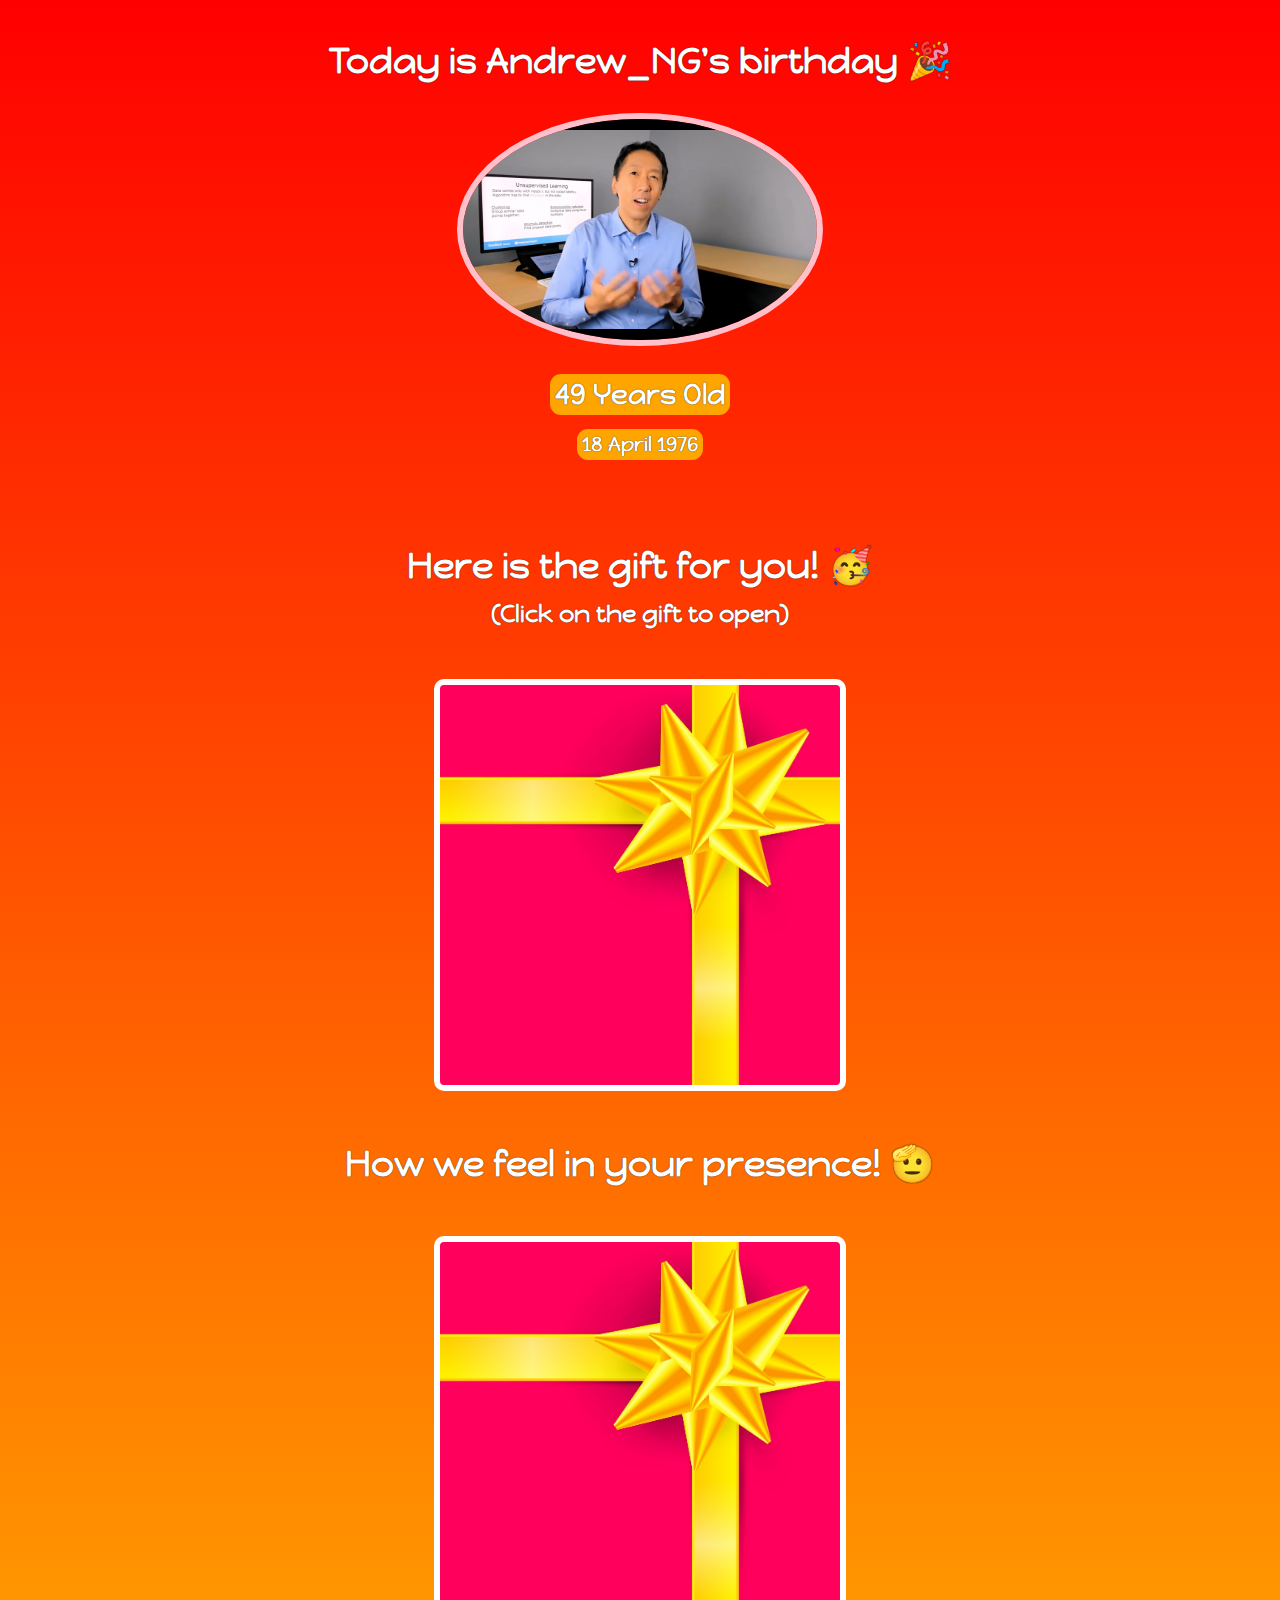
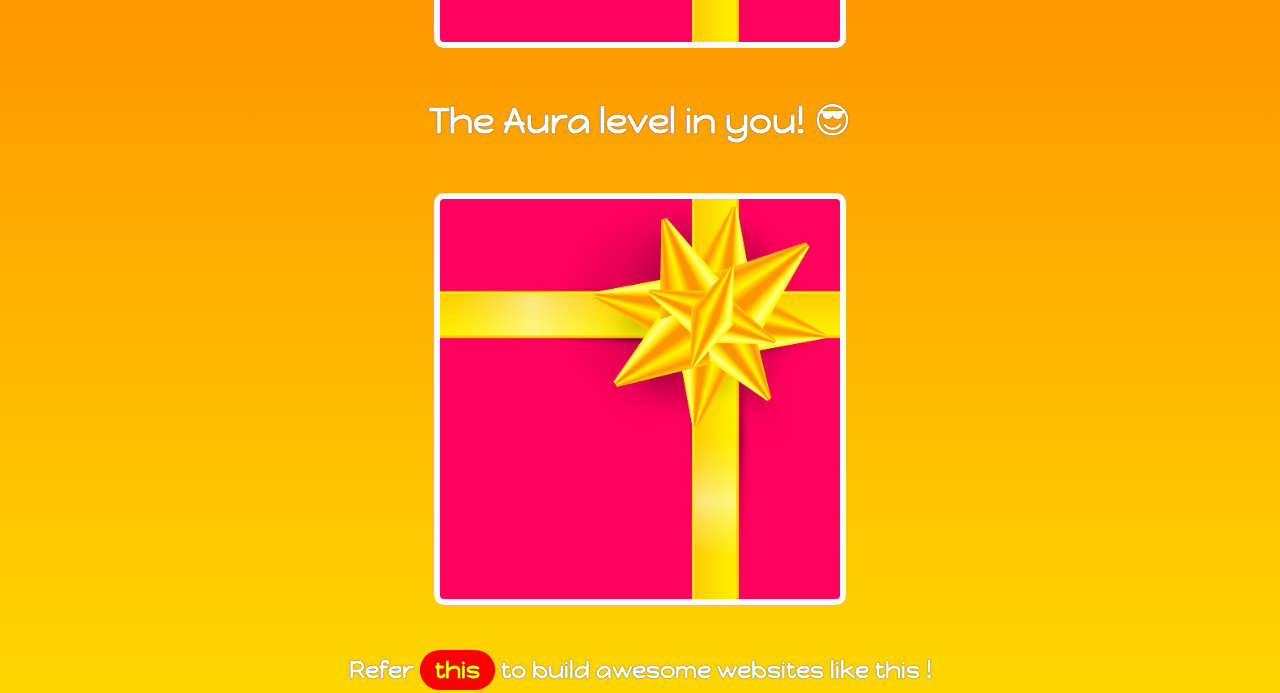
<file: index.html>
<!DOCTYPE html>
<html lang="en">

<head>
    <meta charset="UTF-8">
    <meta name="viewport" content="width=device-width, initial-scale=1.0">
    <title>Birthday</title>
    <link rel="stylesheet" href="birthday.css">
    <link rel="preconnect" href="https://fonts.googleapis.com">
    <link rel="preconnect" href="https://fonts.gstatic.com" crossorigin>
    <link href="https://fonts.googleapis.com/css2?family=Happy+Monkey&display=swap" rel="stylesheet">
</head>

<body>
    <div id="hd">
        <h2>Today is Andrew_NG's birthday 🎉</h2>
        <img src="ang.png" alt="bday boy" id="photo">
        <h3 id="age">49 Years Old</h3>

        <h5 id="date">18 April 1976</h5>
    </div>
    <div>
        <h2 class="wish">Here is the gift for you! 🥳</h2>
        <h4 class="inst">(Click on the gift to open)</h4>
        <div class="gift"></div>
        <div>
            <h2>How we feel in your presence! 🫡</h2>
            <div class="gift" id="salute"></div>
        </div>
        <div>
            <h2>The Aura level in you! 😎</h2>
            <div class="gift" id="cool"></div>
        </div>
        <footer> Refer <span class="link"><a href="https://youtu.be/a_iQb1lnAEQ?si=bY7CVphF99UmZIfW" class="link"
                    id="a">this</a></span> to build awesome websites like this !</footer>
    </div>
</body>


</html>
</file>
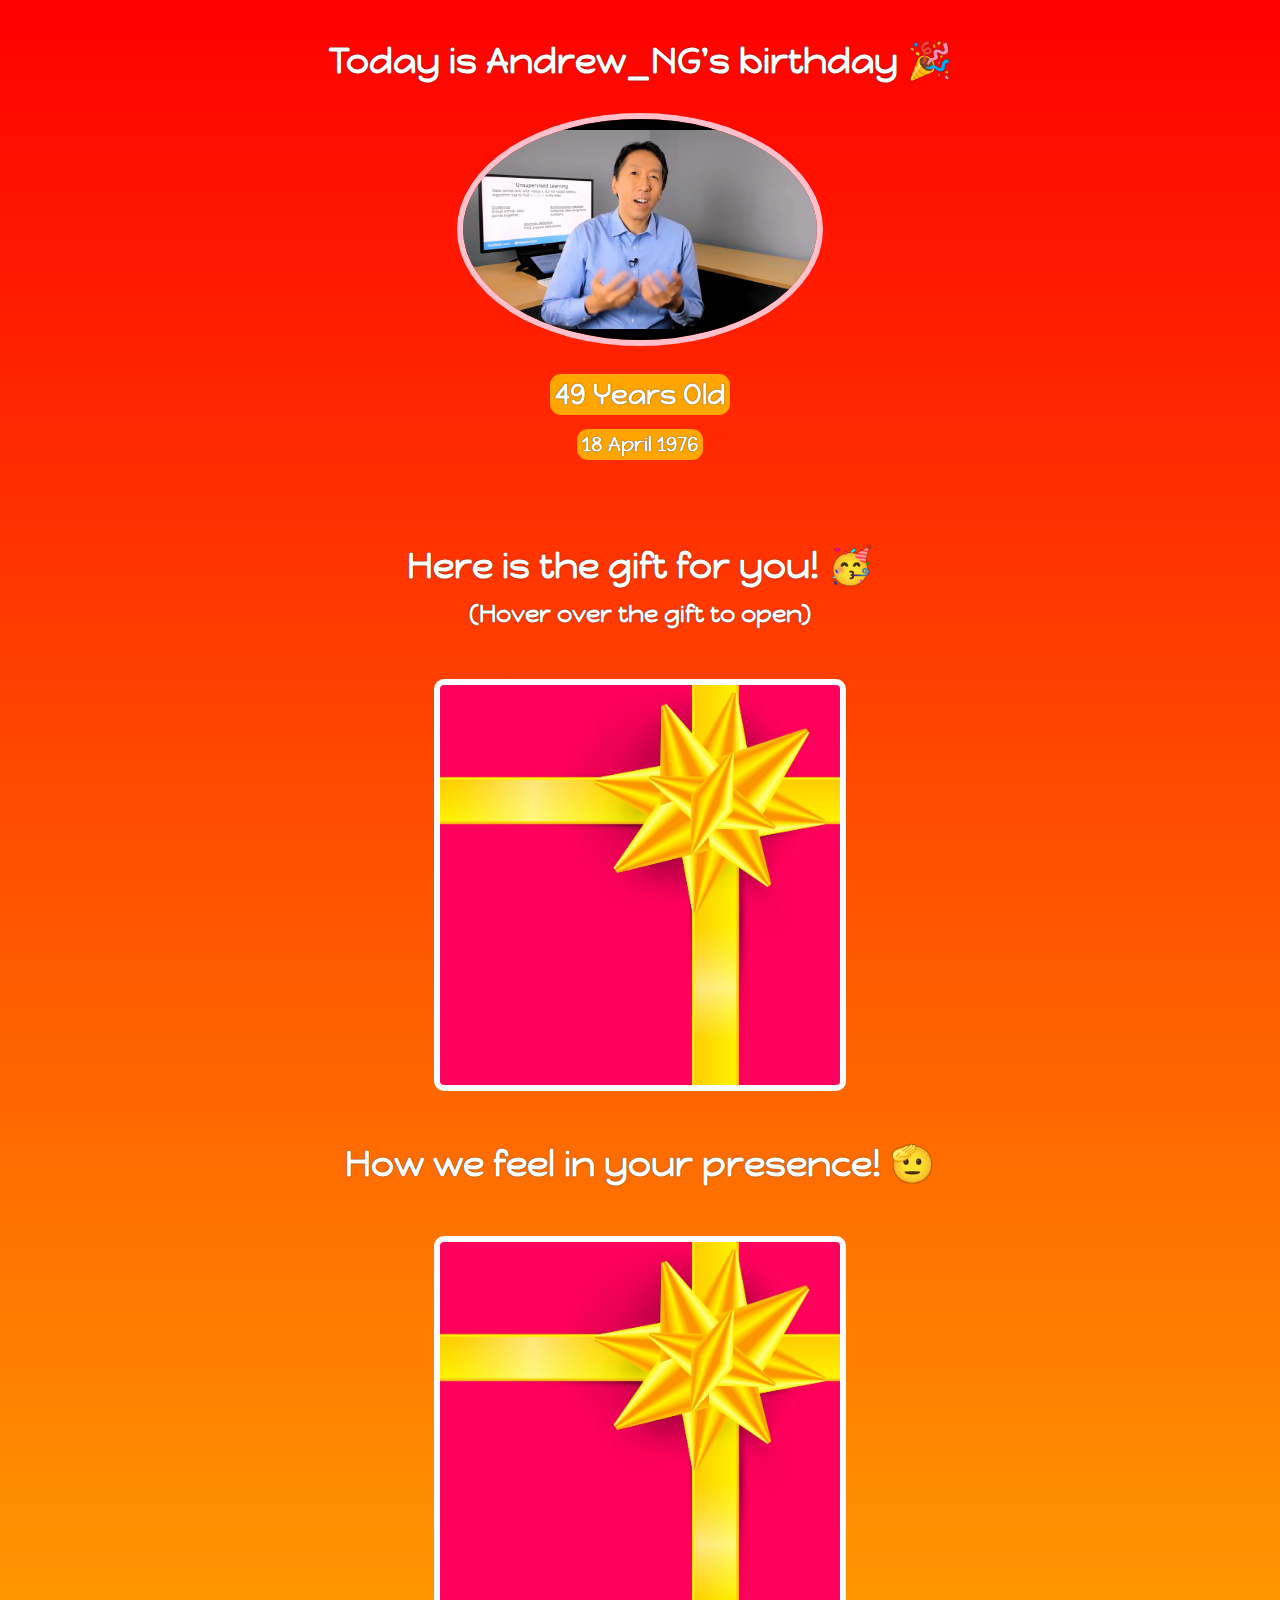
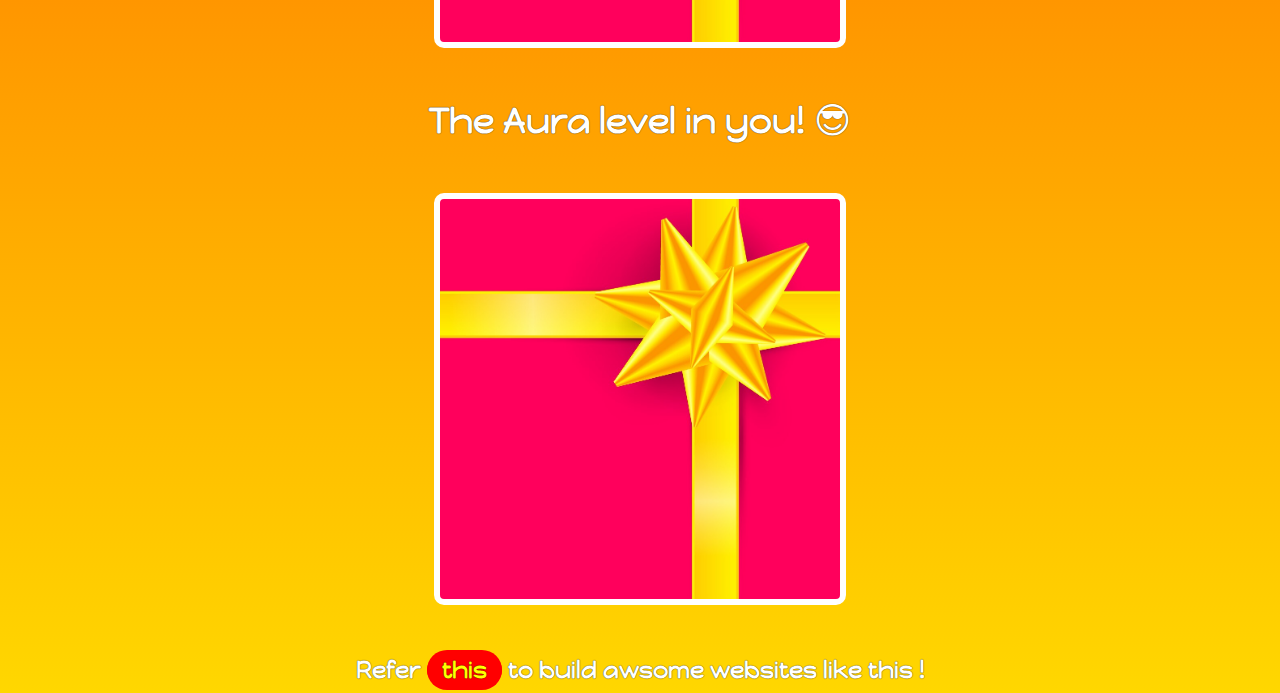
<file: birthday.html>
<!DOCTYPE html>
<html lang="en">

<head>
    <meta charset="UTF-8">
    <meta name="viewport" content="width=device-width, initial-scale=1.0">
    <title>Birthday</title>
    <link rel="stylesheet" href="birthday.css">
    <link rel="preconnect" href="https://fonts.googleapis.com">
    <link rel="preconnect" href="https://fonts.gstatic.com" crossorigin>
    <link href="https://fonts.googleapis.com/css2?family=Happy+Monkey&display=swap" rel="stylesheet">
</head>

<body>
    <div id="hd">
        <h2>Today is Andrew_NG's birthday 🎉</h2>
        <img src="ang.png" alt="bday boy" id="photo">
        <h3 id="age">49 Years Old</h3>

        <h5 id="date">18 April 1976</h5>
    </div>
    <div>
        <h2 class="wish">Here is the gift for you! 🥳</h2>
        <h4 class="inst">(Hover over the gift to open)</h4>
        <div class="gift"></div>
        <div>
            <h2>How we feel in your presence! 🫡</h2>
            <div class="gift" id="salute"></div>
        </div>
        <div>
            <h2>The Aura level in you! 😎</h2>
            <div class="gift" id="cool"></div>
        </div>
        <footer> Refer <span class="link"><a href="https://youtu.be/a_iQb1lnAEQ?si=bY7CVphF99UmZIfW" class="link"
                    id="a">this</a></span> to build awsome websites like this !</footer>
    </div>
</body>


</html>
</file>
<file: birthday.css>
body {
    font-weight: bolder;
    text-align: center;
    font-family: "Happy Monkey", system-ui;
    font-weight: bolder;
    font-size: x-large;
    font-style: normal;
    color: white;
    background: linear-gradient(red, gold);
    text-shadow: 0px 0px 1px black;
}

#photo {
    width: 28%;
    border-radius: 50%;
    border: 6px solid pink;
}

h2 {
    text-shadow: 0px 0px 1px black;
}

#age {
    text-shadow: 0px 0px 1px black;
    background-color: orange;
    padding: 3px 5px;
    margin-top: 28px;
    border: 0px solid white;
    border-radius: 11px;

}

#date {
    text-shadow: 0px 0px 1px black;
    background-color: orange;
    padding: 3px 5px;
    border: 0px solid white;
    border-radius: 11px;
    margin-top: -14px;
}

#hd {
    display: flex;
    flex-direction: column;
    align-items: center;

}

.gift {

    width: 400px;
    height: 400px;
    border: 6px solid white;
    background-image: url(gift.jpg);
    background-size: cover;
    border-radius: 10px;
    margin: 50px auto;
}

.inst {
    margin: 11px;
}

.wish {
    margin-top: 50px;
    margin-bottom: 11px;
}

.gift:hover {
    background-image: url(happy.gif);
}

#salute:hover {
    background-image: url(salute.gif);
}

#cool:hover {
    background-image: url(cool.gif);
}

.link {
    color: yellow;
    border-radius: 20px;
    background-color: red;
    text-decoration: none;
}

#a {
    text-decoration: none;
    padding: 5px 15px;
}

#a:hover {
    background-color: paleturquoise;
}

.link:hover {
    background-color: paleturquoise;
}
</file>
